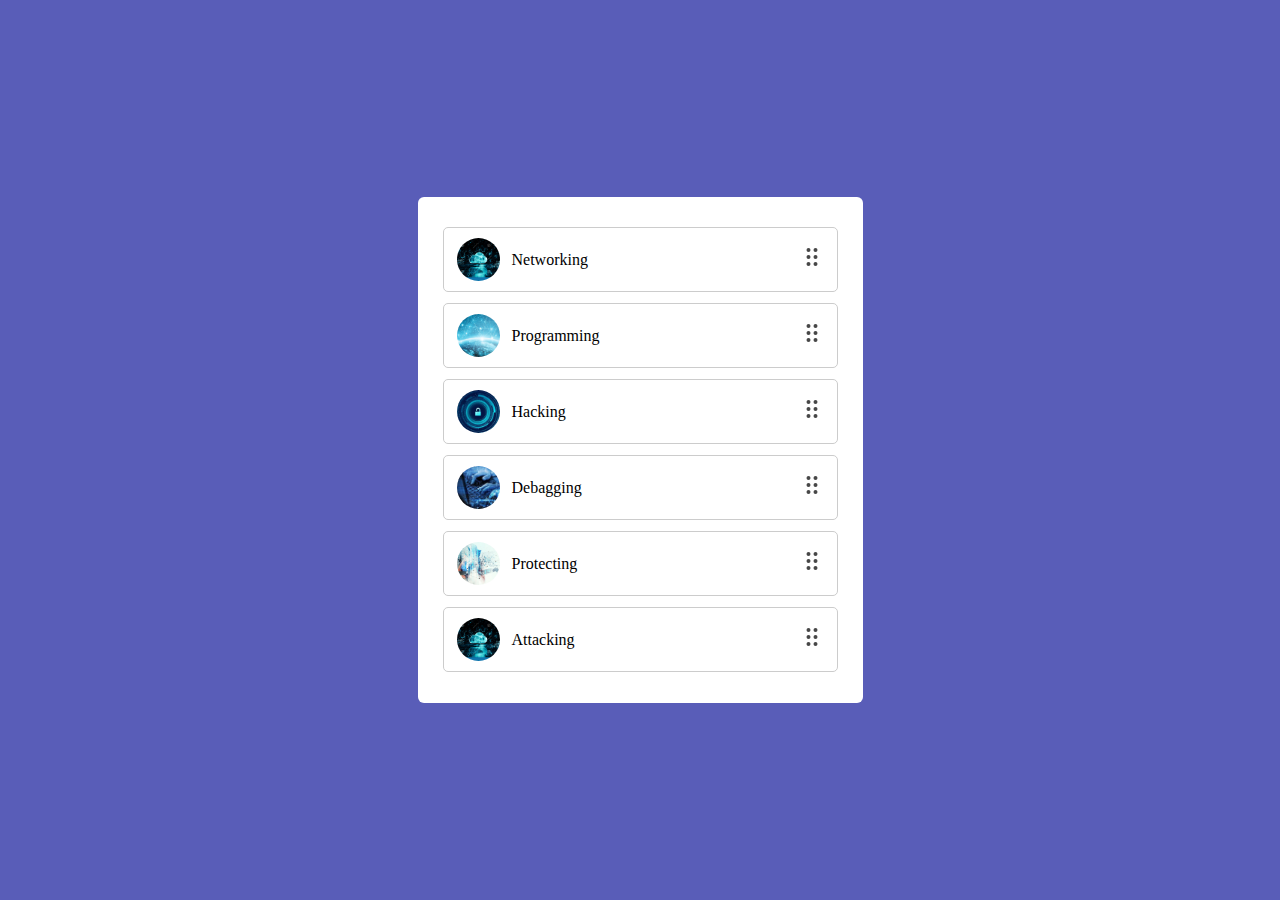
<file: index.html>
<!DOCTYPE html>
<html lang="en">
  <head>
    <meta charset="UTF-8" />
    <meta http-equiv="X-UA-Compatible" content="IE=edge" />
    <meta name="viewport" content="width=device-width, initial-scale=1.0" />
    <link rel="stylesheet" href="index.css" />
    <title>Document</title>
    <script src="index.js" defer></script>
  </head>
  <body>
    <ul class="sortable-list">
      <li class="item" draggable="true">
        <div class="detail">
          <img
            src="/imgages/digital-cloud-computing-cyber-security-data-network-protection-future-technology-background-223687710.jpeg"
          />
          <span>Networking</span>
        </div>
        <i class="uil uil-dragg"
          ><svg
            xmlns="http://www.w3.org/2000/svg"
            width="24"
            height="24"
            viewBox="0 0 24 24"
          >
            <path
              fill="currentColor"
              d="M8.5 10a2 2 0 1 0 2 2a2 2 0 0 0-2-2Zm0 7a2 2 0 1 0 2 2a2 2 0 0 0-2-2Zm7-10a2 2 0 1 0-2-2a2 2 0 0 0 2 2Zm-7-4a2 2 0 1 0 2 2a2 2 0 0 0-2-2Zm7 14a2 2 0 1 0 2 2a2 2 0 0 0-2-2Zm0-7a2 2 0 1 0 2 2a2 2 0 0 0-2-2Z"
            /></svg
        ></i>
      </li>
      <li class="item" draggable="true">
        <div class="detail">
          <img src="/imgages/Cybersecurity visual.jpeg" />
          <span>Programming </span>
        </div>
        <i class="uil uil-dragg"
          ><svg
            xmlns="http://www.w3.org/2000/svg"
            width="24"
            height="24"
            viewBox="0 0 24 24"
          >
            <path
              fill="currentColor"
              d="M8.5 10a2 2 0 1 0 2 2a2 2 0 0 0-2-2Zm0 7a2 2 0 1 0 2 2a2 2 0 0 0-2-2Zm7-10a2 2 0 1 0-2-2a2 2 0 0 0 2 2Zm-7-4a2 2 0 1 0 2 2a2 2 0 0 0-2-2Zm7 14a2 2 0 1 0 2 2a2 2 0 0 0-2-2Zm0-7a2 2 0 1 0 2 2a2 2 0 0 0-2-2Z"
            /></svg
        ></i>
      </li>
      <li class="item" draggable="true">
        <div class="detail">
          <img src="/imgages/HackersEra_1623760553210_1623760582012.webp" />
          <span>Hacking</span>
        </div>
        <i class="uil uil-dragg"
          ><svg
            xmlns="http://www.w3.org/2000/svg"
            width="24"
            height="24"
            viewBox="0 0 24 24"
          >
            <path
              fill="currentColor"
              d="M8.5 10a2 2 0 1 0 2 2a2 2 0 0 0-2-2Zm0 7a2 2 0 1 0 2 2a2 2 0 0 0-2-2Zm7-10a2 2 0 1 0-2-2a2 2 0 0 0 2 2Zm-7-4a2 2 0 1 0 2 2a2 2 0 0 0-2-2Zm7 14a2 2 0 1 0 2 2a2 2 0 0 0-2-2Zm0-7a2 2 0 1 0 2 2a2 2 0 0 0-2-2Z"
            /></svg
        ></i>
      </li>
      <li class="item" draggable="true">
        <div class="detail">
          <img src="/imgages/images (2).jpeg" />
          <span>Debagging</span>
        </div>
        <i class="uil uil-dragg"
          ><svg
            xmlns="http://www.w3.org/2000/svg"
            width="24"
            height="24"
            viewBox="0 0 24 24"
          >
            <path
              fill="currentColor"
              d="M8.5 10a2 2 0 1 0 2 2a2 2 0 0 0-2-2Zm0 7a2 2 0 1 0 2 2a2 2 0 0 0-2-2Zm7-10a2 2 0 1 0-2-2a2 2 0 0 0 2 2Zm-7-4a2 2 0 1 0 2 2a2 2 0 0 0-2-2Zm7 14a2 2 0 1 0 2 2a2 2 0 0 0-2-2Zm0-7a2 2 0 1 0 2 2a2 2 0 0 0-2-2Z"
            /></svg
        ></i>
      </li>
      <li class="item" draggable="true">
        <div class="detail">
          <img src="/imgages/shutterstock_251212573.jpeg" />
          <span>Protecting</span>
        </div>
        <i class="uil uil-dragg"
          ><svg
            xmlns="http://www.w3.org/2000/svg"
            width="24"
            height="24"
            viewBox="0 0 24 24"
          >
            <path
              fill="currentColor"
              d="M8.5 10a2 2 0 1 0 2 2a2 2 0 0 0-2-2Zm0 7a2 2 0 1 0 2 2a2 2 0 0 0-2-2Zm7-10a2 2 0 1 0-2-2a2 2 0 0 0 2 2Zm-7-4a2 2 0 1 0 2 2a2 2 0 0 0-2-2Zm7 14a2 2 0 1 0 2 2a2 2 0 0 0-2-2Zm0-7a2 2 0 1 0 2 2a2 2 0 0 0-2-2Z"
            /></svg
        ></i>
      </li>
      <li class="item" draggable="true">
        <div class="detail">
          <img
            src="/imgages/digital-cloud-computing-cyber-security-data-network-protection-future-technology-background-223687710.jpeg"
          />
          <span>Attacking</span>
        </div>
        <i class="uil uil-dragg"
          ><svg
            xmlns="http://www.w3.org/2000/svg"
            width="24"
            height="24"
            viewBox="0 0 24 24"
          >
            <path
              fill="currentColor"
              d="M8.5 10a2 2 0 1 0 2 2a2 2 0 0 0-2-2Zm0 7a2 2 0 1 0 2 2a2 2 0 0 0-2-2Zm7-10a2 2 0 1 0-2-2a2 2 0 0 0 2 2Zm-7-4a2 2 0 1 0 2 2a2 2 0 0 0-2-2Zm7 14a2 2 0 1 0 2 2a2 2 0 0 0-2-2Zm0-7a2 2 0 1 0 2 2a2 2 0 0 0-2-2Z"
            /></svg
        ></i>
      </li>
    </ul>
  </body>
</html>
</file>
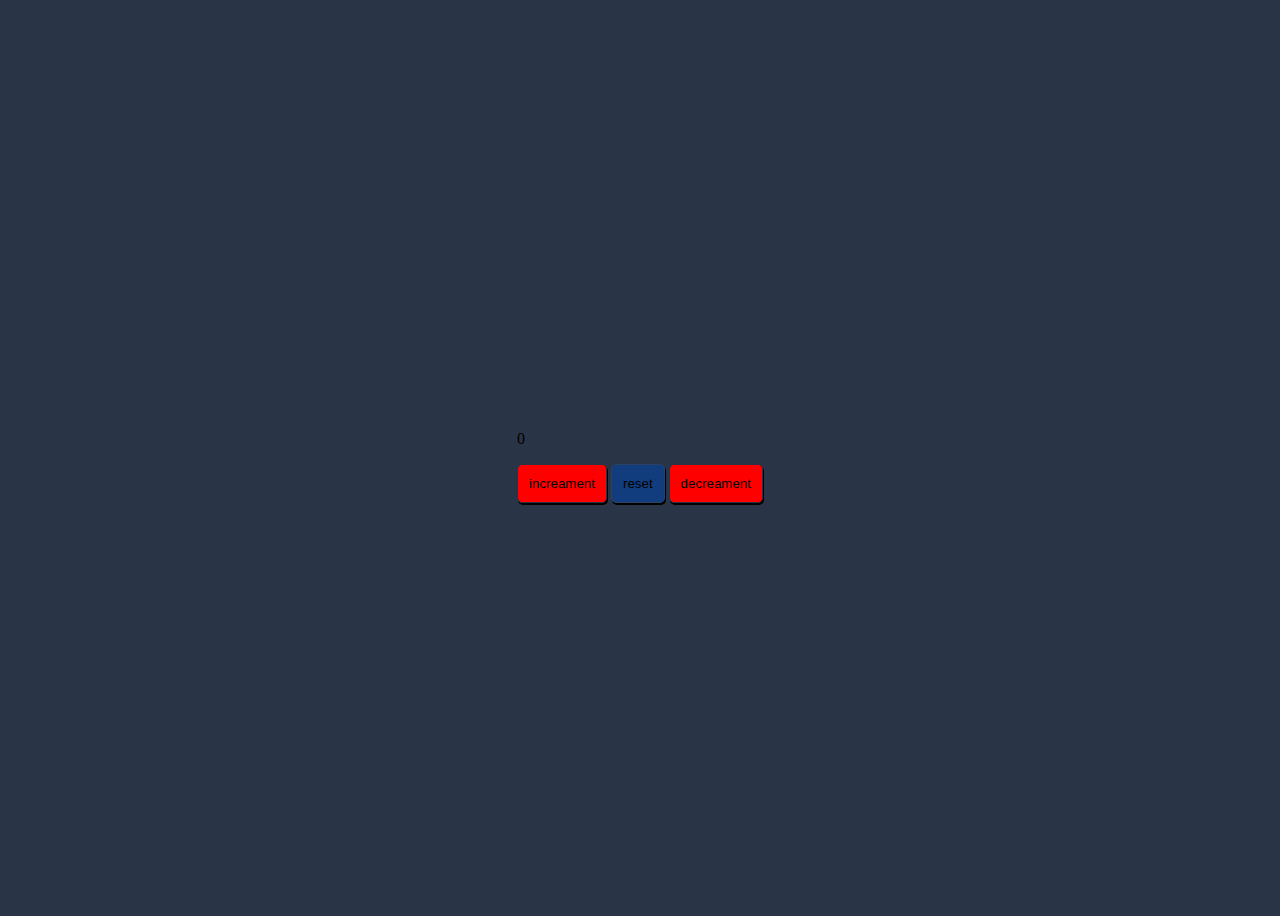
<file: test/test.html>
<!DOCTYPE html>
<!-- Coding By CodingNepal - youtube.com/codingnepal -->
<html lang="en" dir="ltr">
  <head>
    <meta charset="utf-8" />
    <title>Snake Game JavaScript | CodingNepal</title>
    <link rel="stylesheet" href="test.css" />
    <meta name="viewport" content="width=device-width, initial-scale=1.0" />
    <link
      rel="stylesheet"
      href="https://cdnjs.cloudflare.com/ajax/libs/font-awesome/6.3.0/css/all.min.css"
    />
    <script src="test.js" defer></script>
  </head>
  <body>
    <div class="wrapper">
      <p id="demo">0</p>
      <div class="buttons">
        <button onclick="increase()" class="btn" type="submit">
          increament
        </button>
        <button onclick="reset()" class="btne" type="reset">reset</button>
        <button onclick="decrease()" class="btns" type="submit">
          decreament
        </button>
      </div>
    </div>
  </body>
</html>
</file>
<file: index.css>
body {
  display: flex;
  align-items: center;
  justify-content: center;
  min-height: 100vh;
  background-color: #595db8;
}
* {
  margin: 0;
  padding: 0;
  box-sizing: border-box;
  font-family: "Quicksand";
}
.sortable-list {
  width: 445px;
  background: #fff;
  border-radius: 6px;
  padding: 30px 25px 20px;
}
.sortable-list .item {
  list-style: none;
  display: flex;
  margin-bottom: 11px;
  border-radius: 5px;
  border: 1px solid #ccc;
  padding: 10px 13px;
  align-items: center;
  justify-content: space-between;
}
.item .detail {
  display: flex;
  align-items: center;
}
.sortable-list .item img {
  width: 43px;
  height: 43px;
  object-fit: cover;
  border-radius: 50%;
  margin-right: 12px;
}
.item i {
  color: #474747;
  font-size: 1.13rem;
}
.item.dragging :where(.detail, i) {
  opacity: 0;
}
</file>
<file: test/test.css>
x/* Import Google font */
* {
  margin: 0;
  padding: 0;
  box-sizing: border-box;
  font-family: "Quicksand";
}
body {
  display: flex;
  align-items: center;
  justify-content: center;
  height: 100vh;
  background: #293447;
}
.btn {
  padding: 11px 11px;
  border-radius: 5px;
  background-color: red;
  border: 1px solid #293447;
  box-shadow: 1px 2px black;
}
.btne {
  padding: 11px 11px;
  border-radius: 5px;
  background-color: rgb(17, 61, 126);
  border: 1px solid #2c4062;
  box-shadow: 1px 2px black;
}
.btns {
  padding: 11px 11px;
  border-radius: 5px;
  background-color: red;
  border: 1px solid #293447;
  box-shadow: 1px 2px black;
}
</file>
